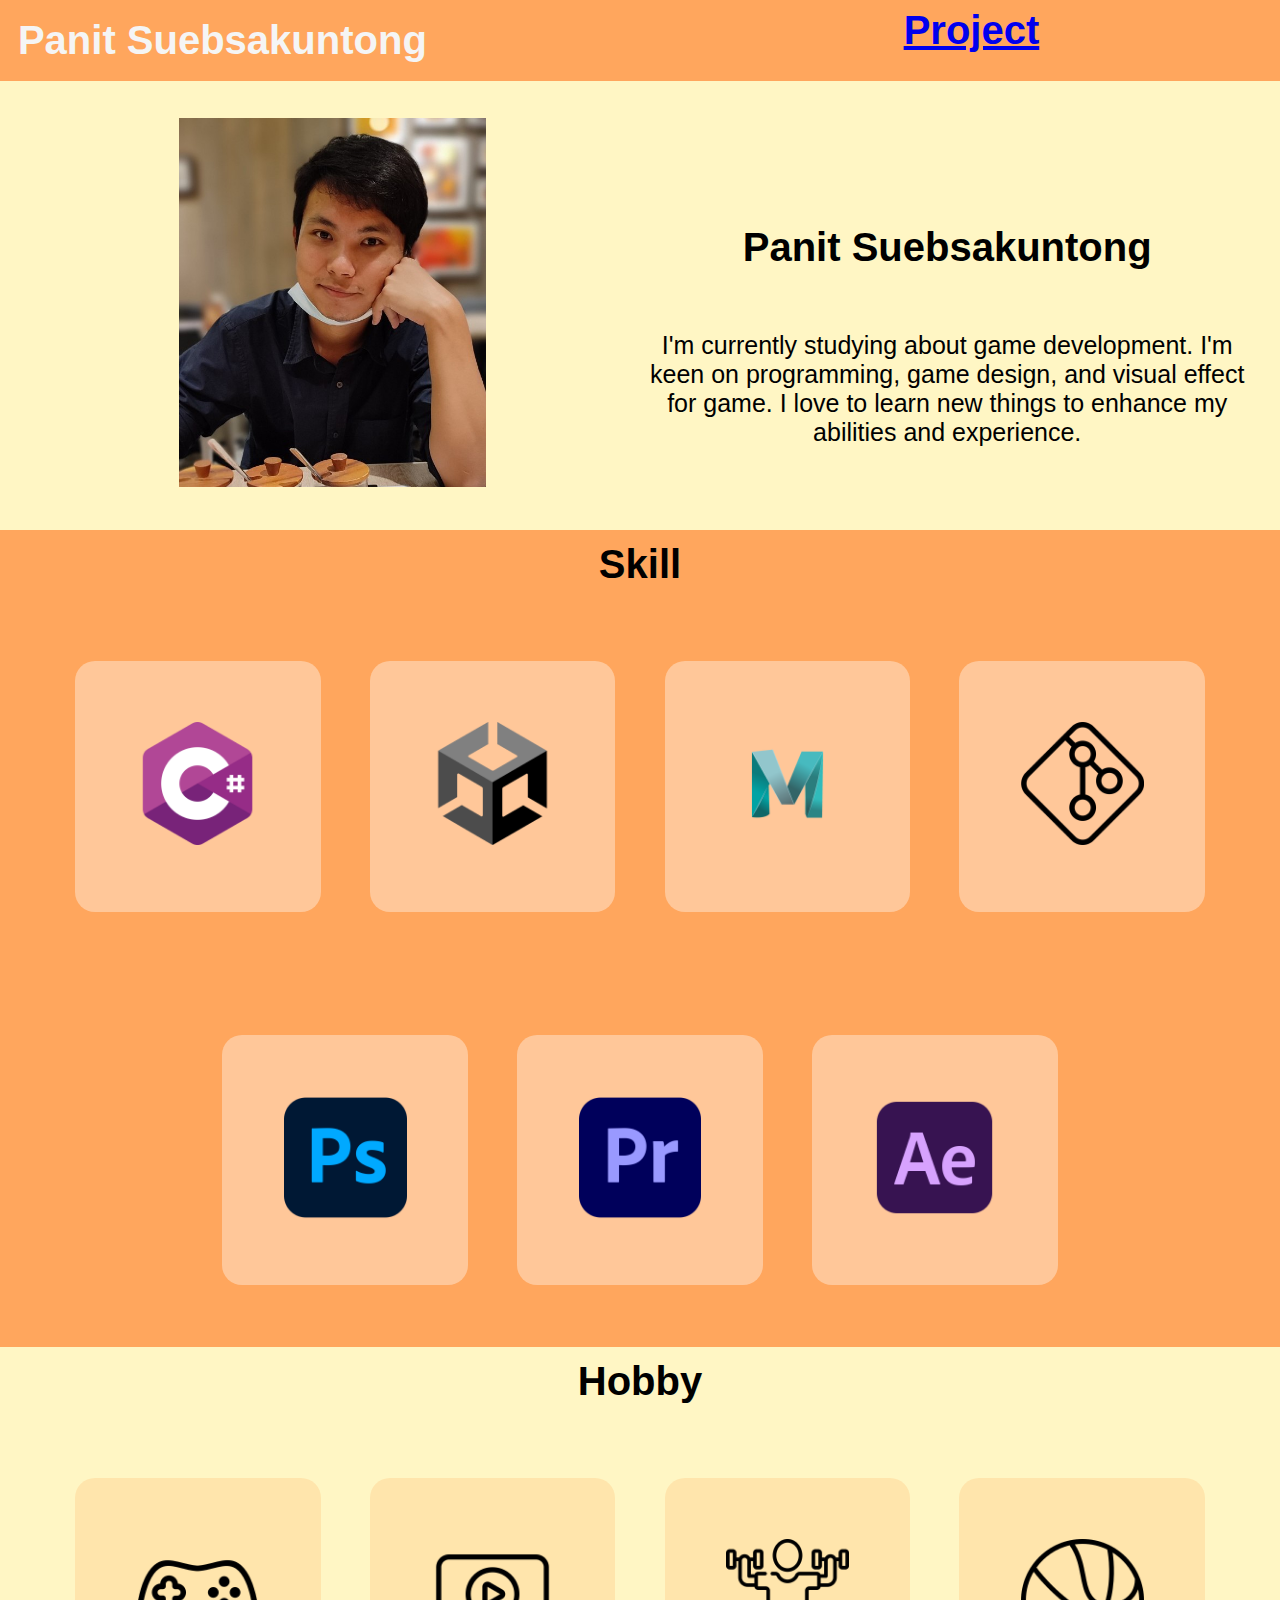
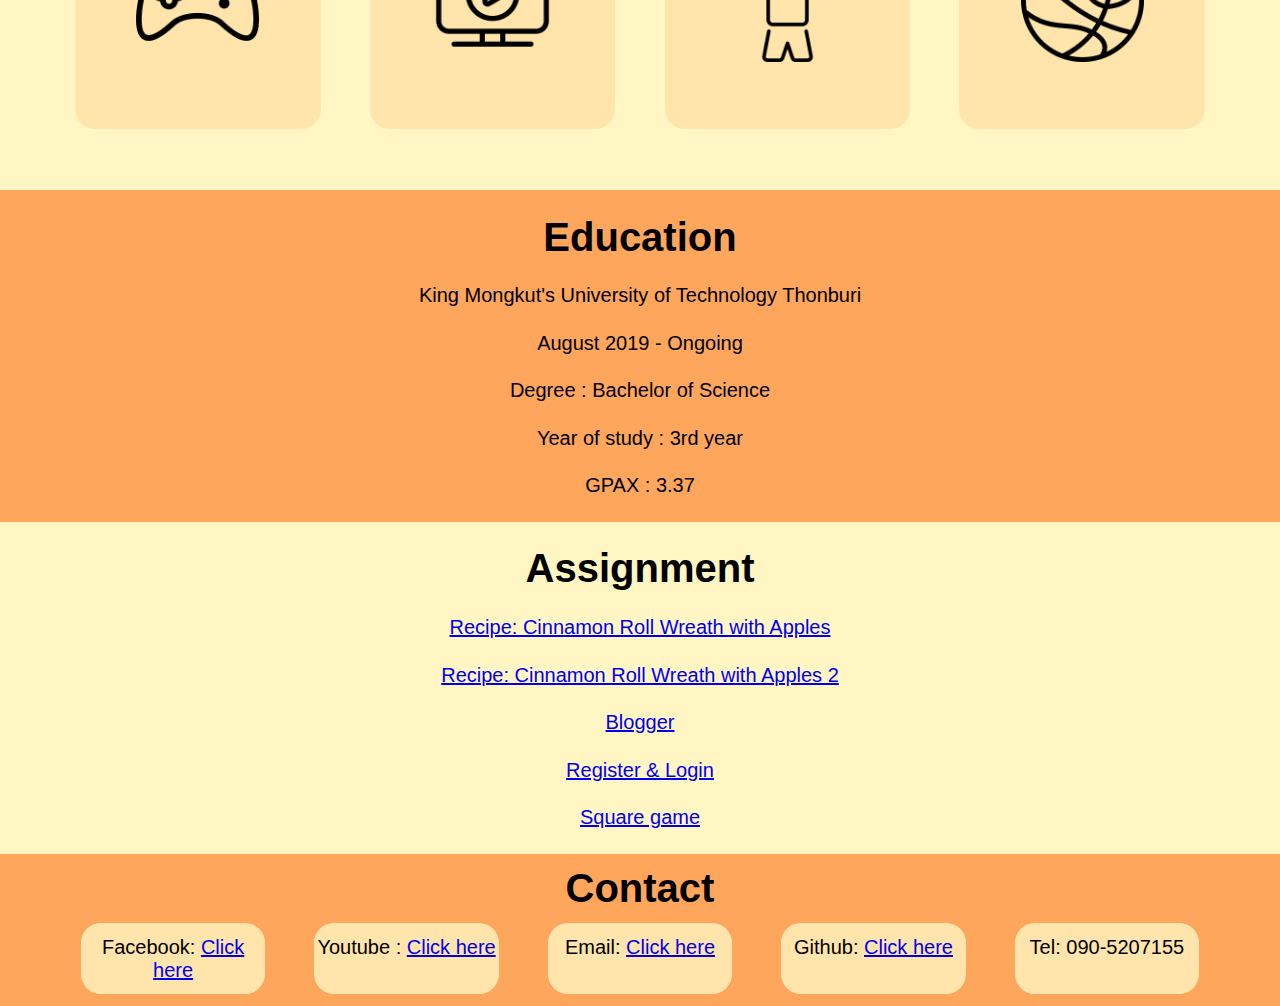
<file: index.html>
<!DOCTYPE html>
<html lang="en">
<head>
    <meta charset="UTF-8">
    <meta http-equiv="X-UA-Compatible" content="IE=edge">
    <meta name="viewport" content="width=device-width, initial-scale=1.0">
    <title>Panit Suebsakuntong</title>
    <link rel='stylesheet' type='text/css' media='screen' href='main.css'>
</head>
<body>

    <div class="grid-HeaderContainer">
        <div id="header">
            Panit Suebsakuntong
        </div>

        <div id="header">
            <a href="Project.html" style="text-align: right;"> Project </a>
        </div>
    </div>

    <div class="grid-container">     
        <div id="profile">
            <div class="flex-profile-container">
                <div>
                    <img id="profile-img" src="Pic/Cute.jpg" alt="pic">
                </div>

                <div>
                    <div id="profile-topic">
                        Panit Suebsakuntong
                    </div>
                    
                    I'm currently studying about game development. I'm keen on programming, game design, and visual effect for game.
                    I love to learn new things to enhance my abilities and experience.

                </div>
            </div>
        </div>

        <div id="skill">
            <div class="topic">
                Skill
            </div>
    
            <div class="flex-skill-container">
                <div>
                    <img src="Pic/skill/c-sharp.png" alt="c#">
                </div>

                <div>
                    <img src="Pic/skill/unity.png" alt="unity">
                </div>
                
                <div>
                    <img src="Pic/skill/maya-34da88e18b.png" alt="maya">
                </div>
                
                <div>
                    <img src="Pic/skill/git.png" alt="git">
                </div>
                
                <div>
                    <img src="Pic/skill/photoshop.png" alt="photoshop">
                </div>

                <div>
                    <img src="Pic/skill/premiere-pro.png" alt="premiere-pro">
                </div>

                <div>
                    <img src="Pic/skill/after-effects.png" alt="after-effects">
                </div>
            </div>
        </div>

        <div id="hobby">
            <div class="topic">
                Hobby
            </div>

            <div class="flex-hobby-container">
                <div>
                    <img src="Pic/hobby/console.png" alt="game">
                </div>

                <div>
                    <img src="Pic/hobby/watch-movie.png" alt="moive">
                </div>

                <div>
                    <img src="Pic/hobby/exercise.png" alt="exercise">
                </div>

                <div>
                    <img src="Pic/hobby/basketball-ball-variant.png" alt="basketball">
                </div>
            </div>
        </div>

        <div id="education">
            <div class="topic">
                Education
            </div>

            <div>
                King Mongkut's University of Technology Thonburi
            </div>

            <div>
                August 2019 - Ongoing
            </div>

            <div>
                Degree : Bachelor of Science
            </div>

            <div>
                Year of study : 3rd year
            </div>

            <div>
                GPAX : 3.37
            </div>

        </div>

        <div id="assignment">
            <div class="topic">
                Assignment
            </div>

            <div>
                <div>
                    <a href="assignment3/recipe.html">Recipe: Cinnamon Roll Wreath with Apples</a>
                </div>

                <div>
                    <a href="assignment4/recipe.html">Recipe: Cinnamon Roll Wreath with Apples 2</a>
                </div>
                
                <div>
                    <a href="assignment5/index.html">Blogger</a>
                </div>
                
                <div>
                    <a href="assignment6/register.html">Register & Login</a>
                </div>

                <div>
                    <a href="assignment7/index.html">Square game</a>
                </div>
            </div>
        </div>


        <div id="contact">
            <div class="topic">
                Contact
            </div>

            <div class="flex-contact-container">
                <div>
                    Facebook: <a href="https://www.facebook.com/Nonuse777/"> Click here </a>
                </div>
    
                <div>
                    Youtube : <a href="https://www.youtube.com/channel/UChmiUcm_o_qMv1Fh_AVk7zw"> Click here </a>
                </div>
    
                <div>
                    Email: <a href="mailto:panit.cuteza@mail.kmutt.ac.th"> Click here </a>
                </div>
    
                <div>
                    Github: <a href="https://github.com/panit100"> Click here </a>
                </div>
    
                <div>
                    Tel: 090-5207155
                </div>
            </div>
        </div>
    </div>
</body>
</html>
</file>
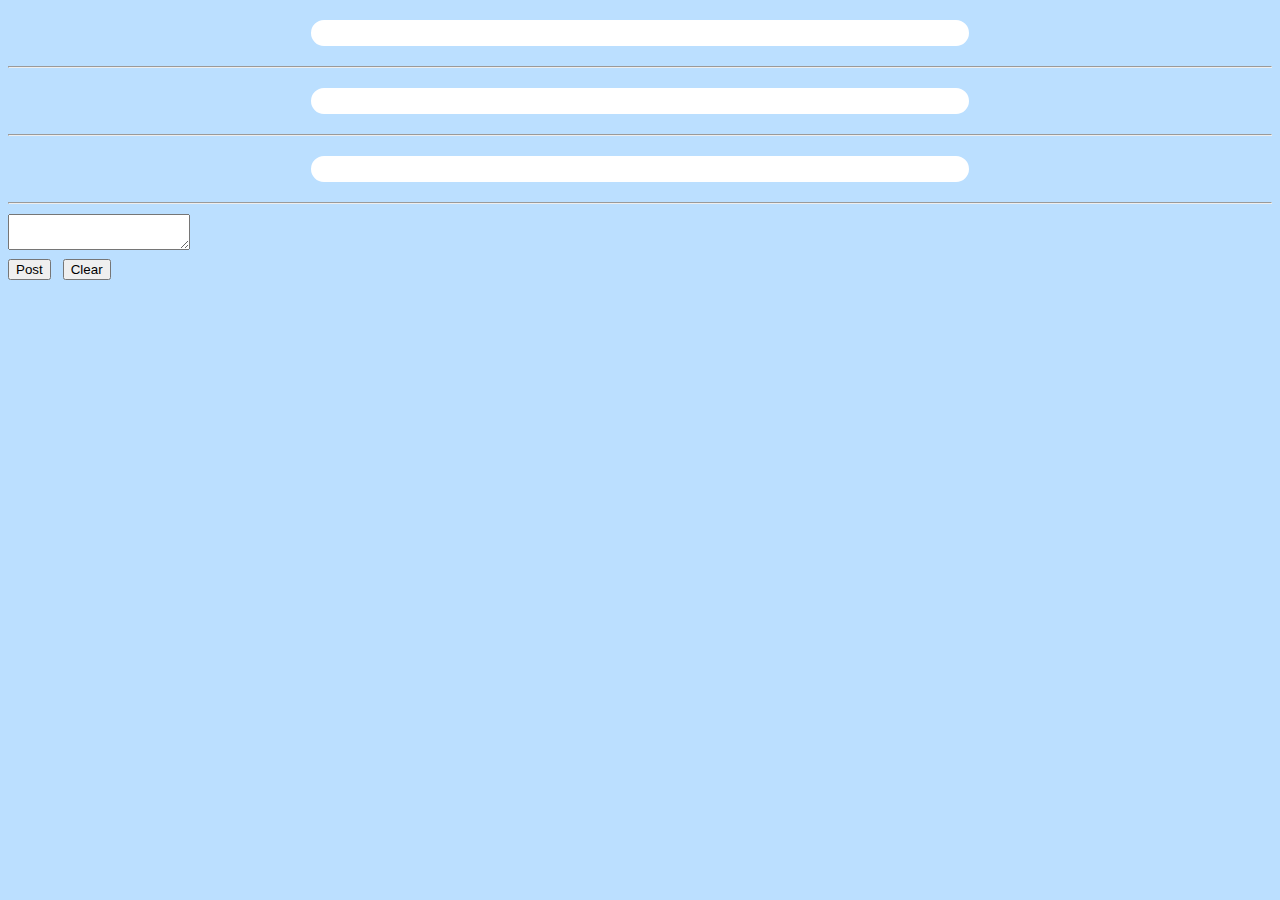
<file: assignment5/index.html>
<!DOCTYPE html>
<html>
<head>
	<meta charset='utf-8'>
	<meta http-equiv='X-UA-Compatible' content='IE=edge'>
	<title>Blogger</title>
	<meta name='viewport' content='width=device-width, initial-scale=1'>
	<link rel='stylesheet' type='text/css' media='screen' href='main.css'>
	<script src='main.js'></script>
</head>
<body>
	<div id="topic1"></div>
	<hr>
	<div id="comment1"></div>
	<hr>
	<div id="comment2"></div>
	<hr>
	<textarea name="text1" id="text1"></textarea> 
	<br/>
	<button type="button" onclick="postFunction()">Post</button>
	<button type="button" onclick="clearFunction()">Clear</button>
	
</body>
</html>
</file>
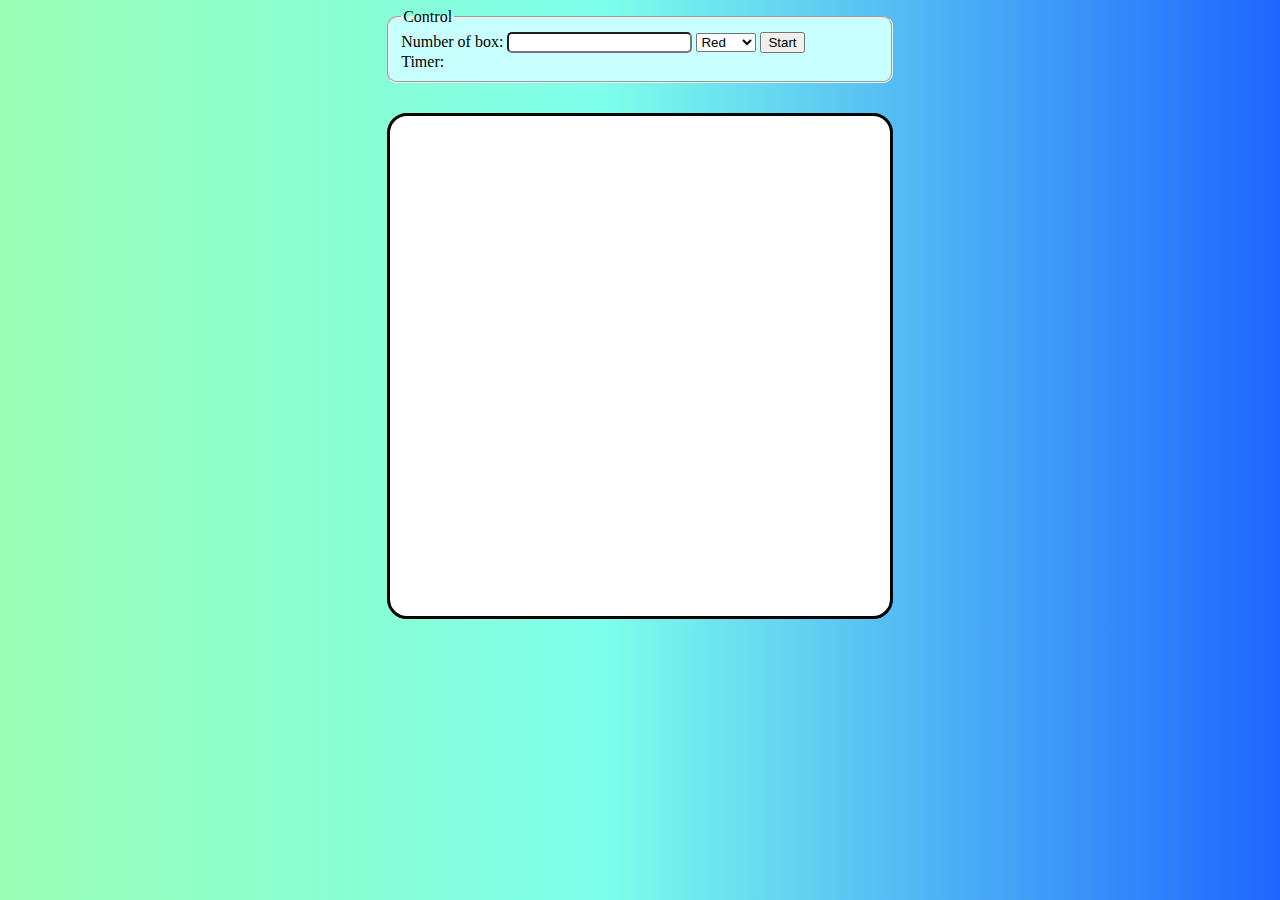
<file: assignment7/index.html>
<!DOCTYPE html>
<html>
	<head>
		<meta charset="UTF-8">
		<title>Square game</title>
		<script type="text/javascript" src="game.js"></script>
		<link rel="stylesheet" type="text/css" href="game.css">
	</head>
	<body>
		<!-- these codes were adapted from https://courses.cs.washington.edu/courses/cse154/17sp/lecture/more-dom/code/squares.html  -->

		<fieldset>
			<legend>Control</legend>
			Number of box: 
			<input type="text" name="numbox" id="numbox">
			<select name="color" id = "color">
  				<option value="red">Red</option>
  				<option value="blue">Blue</option>
  				<option value="green">Green</option>
			</select>
			<button id="start">Start</button>
			<div id="timerClock"> Timer:
				<div id="clock"></div>
			</div>
		</fieldset>

		
		

		<div id="game-container">
			<div id="game-layer"></div>
		</div>
	
	</body>
</html>
</file>
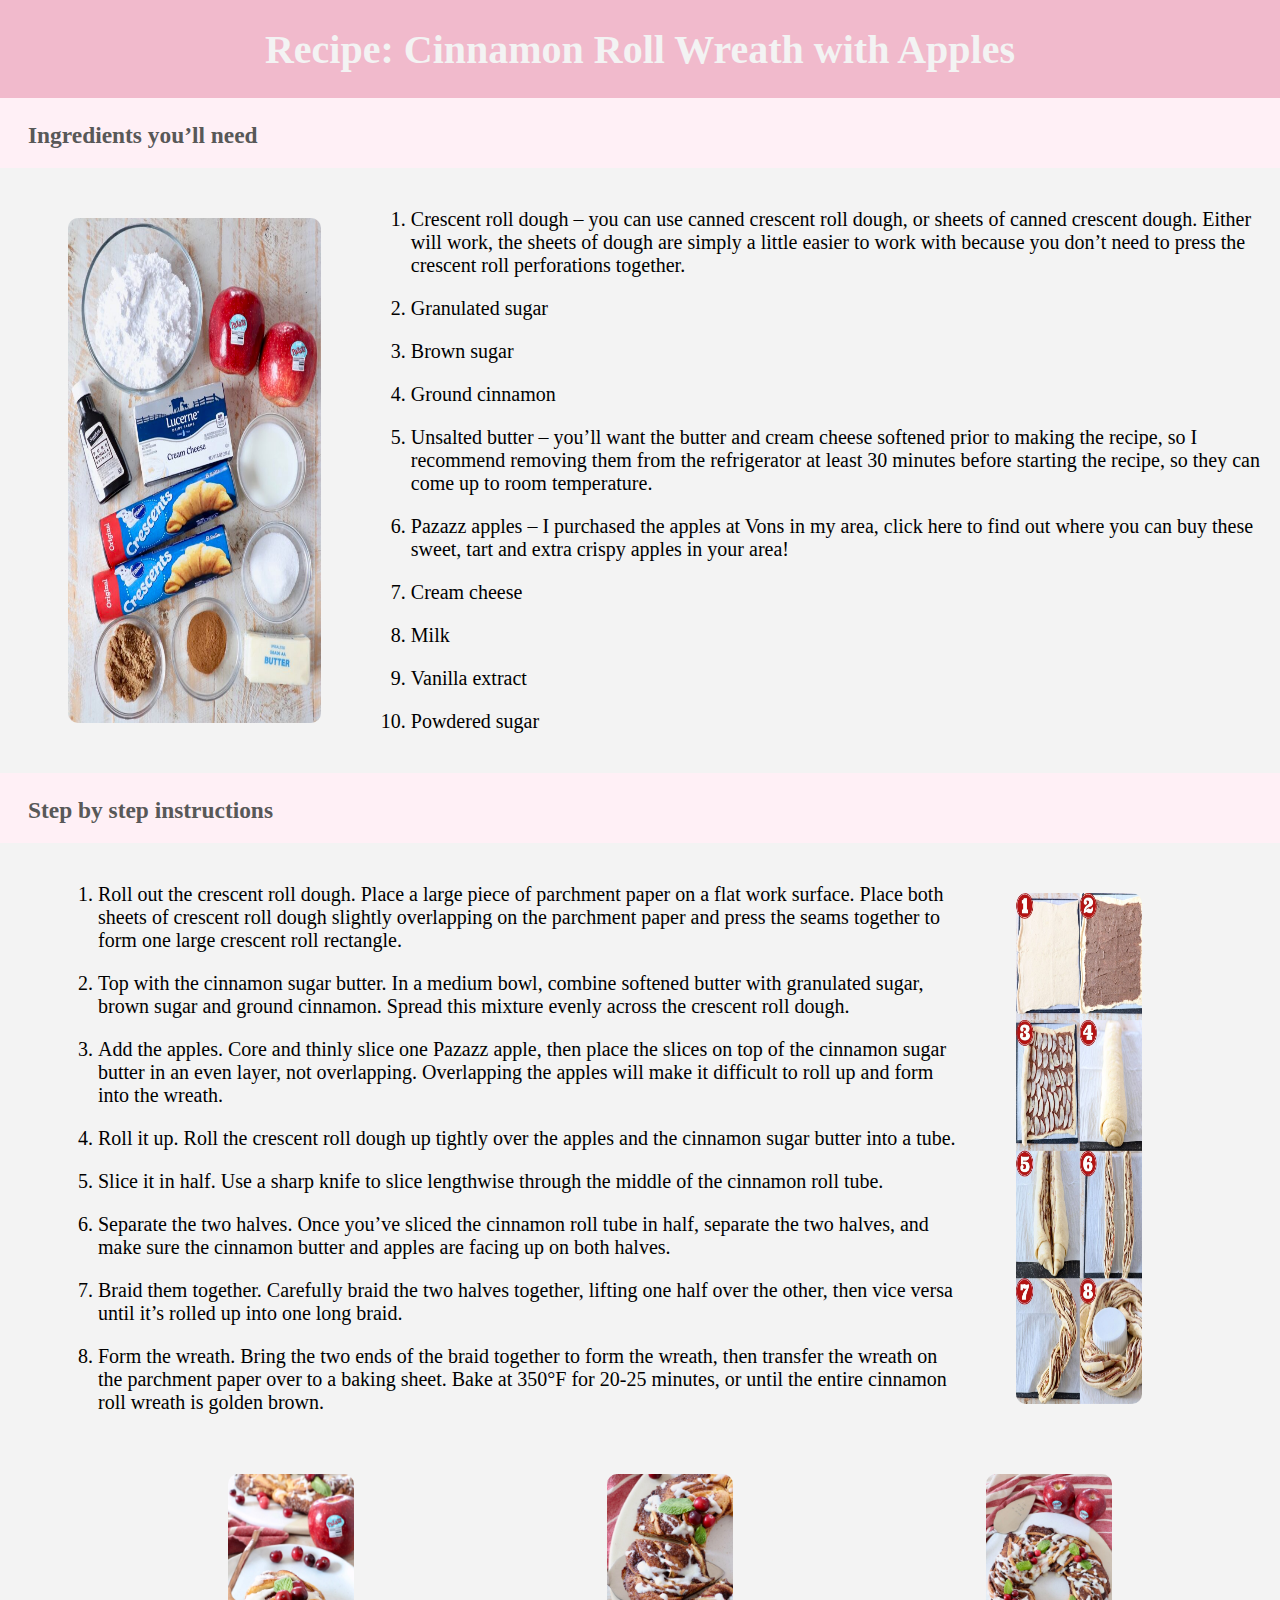
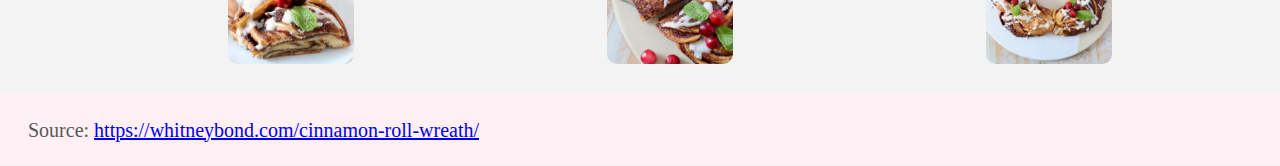
<file: assignment3/recipe.html>
<!DOCTYPE html>
<html>
<head>
	<meta charset='utf-8'>
	<meta http-equiv='X-UA-Compatible' content='IE=edge'>
	<title>Cinnamon Roll Wreath with Apples</title>
	<meta name='viewport' content='width=device-width, initial-scale=1'>
	<link rel="stylesheet" href="style.css">
	
</head>
<body id="background">
	<!-- <img class="cinnamon" src="pic/cinnamon-5.jpeg" alt=" cinnamon-5"> -->

	<div class="background_Topic">
		<div class="text_Topic">
			<h1>
				Recipe: Cinnamon Roll Wreath with Apples
			</h1>
		</div>
	</div>

	<div class="background_Heading">
		<div class="text_Heading">
			<h3>
				Ingredients you’ll need
			</h3>
		</div>
	</div>

	<div class="flexDis">
		<img class="img_Content1" src="pic/cinnamon-1.jpeg" alt="Ingredients">

		<div class="text_Content">
			<ol>
				<li>Crescent roll dough – you can use canned crescent roll dough, or sheets of canned crescent dough. Either will work, the sheets of dough are simply a little easier to work with because you don’t need to press the crescent roll perforations together.</li>
				<li>Granulated sugar</li>
				<li>Brown sugar</li>
				<li>Ground cinnamon</li>
				<li>Unsalted butter – you’ll want the butter and cream cheese softened prior to making the recipe, so I recommend removing them from the refrigerator at least 30 minutes before starting the recipe, so they can come up to room temperature.</li>
				<li>Pazazz apples – I purchased the apples at Vons in my area, click here to find out where you can buy these sweet, tart and extra crispy apples in your area!</li>
				<li>Cream cheese</li>
				<li>Milk</li>
				<li>Vanilla extract</li>
				<li>Powdered sugar</li>
			</ol>
		</div>
	</div>

	<div class="background_Heading">
		<div class="text_Heading">
			<h3>
				Step by step instructions
			</h3>
		</div>
	</div>

	<div class="flexDis">
		<div class="text_Content">
			<ol>
				<li>Roll out the crescent roll dough. Place a large piece of parchment paper on a flat work surface. Place both sheets of crescent roll dough slightly overlapping on the parchment paper and press the seams together to form one large crescent roll rectangle.</li>
				<li>Top with the cinnamon sugar butter. In a medium bowl, combine softened butter with granulated sugar, brown sugar and ground cinnamon. Spread this mixture evenly across the crescent roll dough.</li>
				<li>Add the apples. Core and thinly slice one Pazazz apple, then place the slices on top of the cinnamon sugar butter in an even layer, not overlapping. Overlapping the apples will make it difficult to roll up and form into the wreath.</li>
				<li>Roll it up. Roll the crescent roll dough up tightly over the apples and the cinnamon sugar butter into a tube.</li>
				<li>Slice it in half. Use a sharp knife to slice lengthwise through the middle of the cinnamon roll tube.</li>
				<li>Separate the two halves. Once you’ve sliced the cinnamon roll tube in half, separate the two halves, and make sure the cinnamon butter and apples are facing up on both halves.</li>
				<li>Braid them together. Carefully braid the two halves together, lifting one half over the other, then vice versa until it’s rolled up into one long braid.</li>
				<li>Form the wreath. Bring the two ends of the braid together to form the wreath, then transfer the wreath on the parchment paper over to a baking sheet. Bake at 350°F for 20-25 minutes, or until the entire cinnamon roll wreath is golden brown.</li>
			</ol>
		</div>

		<img class="img_Content2" src="pic/cinnamon-2.jpeg" alt="Ingredients">
	</div>

	<div class="flexDisImg">
		<img class="img_Content2" src="pic/cinnamon-3.jpeg" alt="Ingredients">
		<img class="img_Content2" src="pic/cinnamon-4.jpeg" alt="Ingredients">
		<img class="img_Content2" src="pic/cinnamon-5.jpeg" alt="Ingredients">
	</div>
	
	<div class="background_Heading">
		<div class="source">
			Source: <a href="https://whitneybond.com/cinnamon-roll-wreath/"> https://whitneybond.com/cinnamon-roll-wreath/ </a>
		</div>
	</div>
	
</body>
</html>
</file>
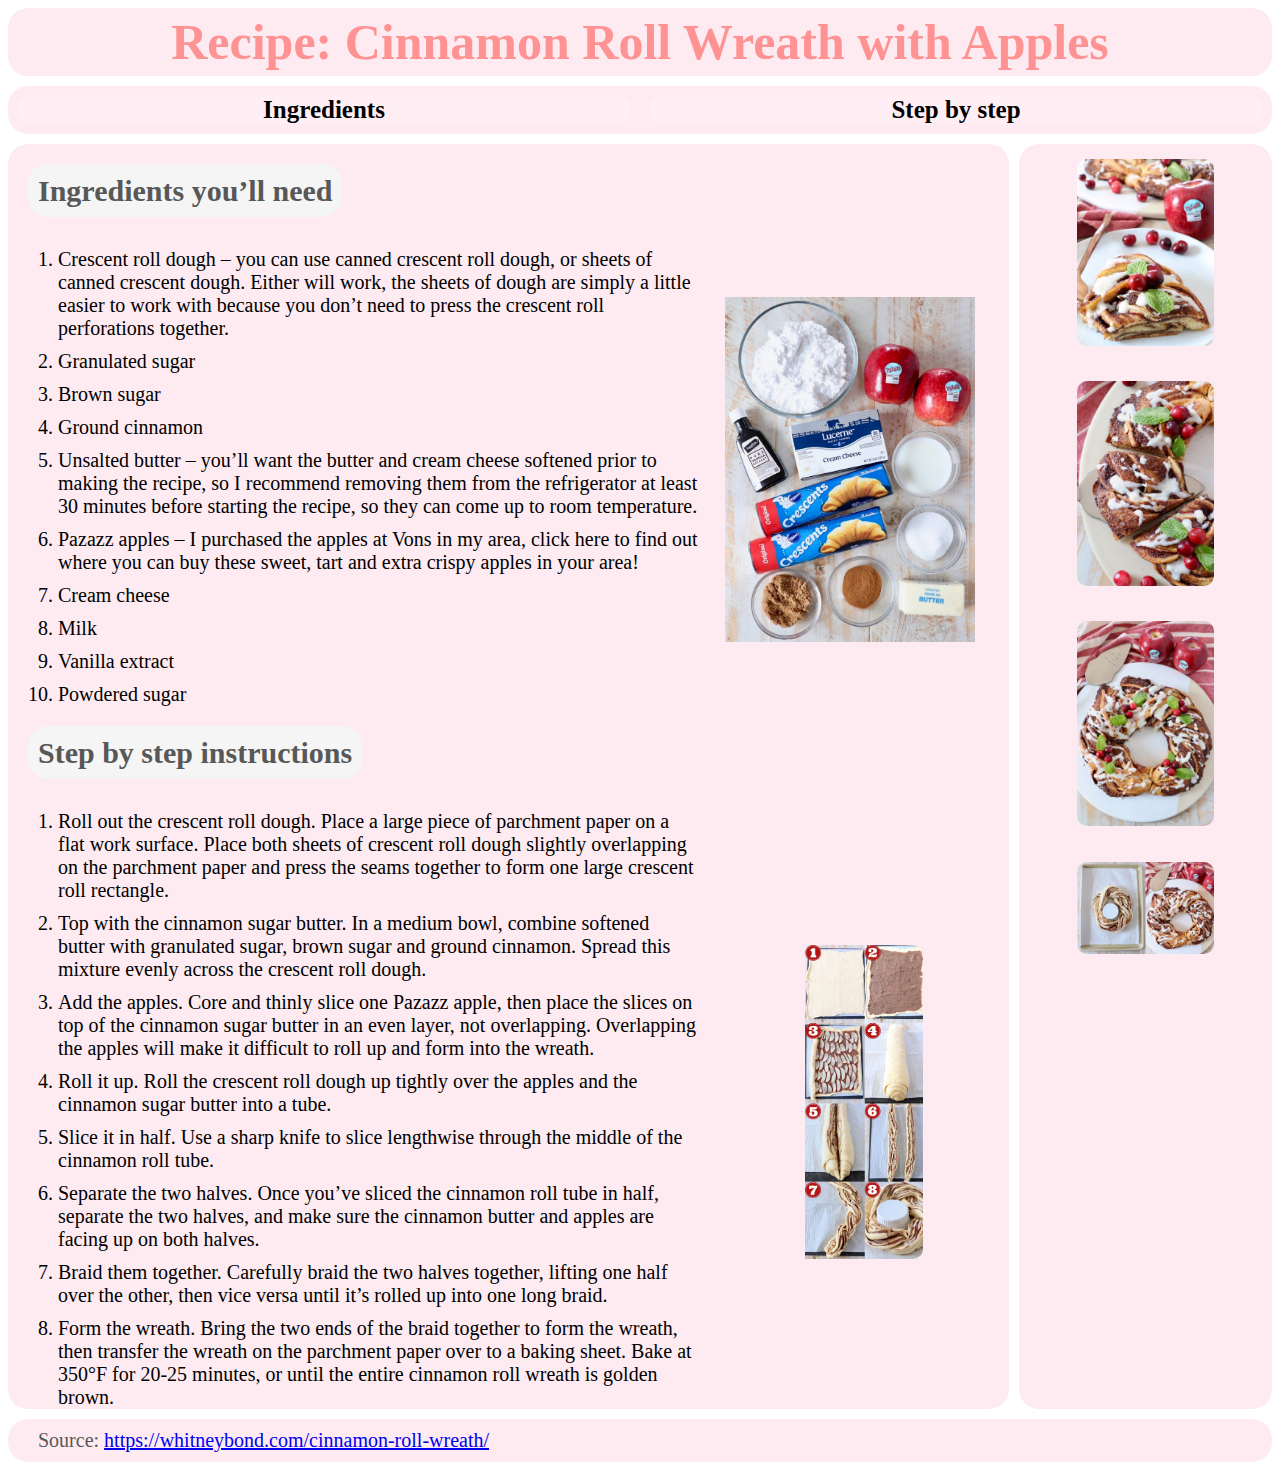
<file: assignment4/recipe.html>
<!DOCTYPE html>
<html>
<head>
	<meta charset='utf-8'>
	<meta http-equiv='X-UA-Compatible' content='IE=edge'>
	<title>Cinnamon Roll Wreath with Apples</title>
	<meta name='viewport' content='width=device-width, initial-scale=1'>
	<link rel='stylesheet' type='text/css' media='screen' href='main.css'>
</head>
<body>
	<div class="grid-container">
        <div id="header">
				Recipe: Cinnamon Roll Wreath with Apples
		</div>

        <div id="topic">
			<div>Ingredients</div>
			<div>Step by step</div>
		</div>

        <div id="main1">
			<div id="content-topic">
				<h3>
					Ingredients you’ll need
				</h3>
			</div>
			
			<div class="gridContent-container">
				<div id="content">
					<ol>
						<li>Crescent roll dough – you can use canned crescent roll dough, or sheets of canned crescent dough. Either will work, the sheets of dough are simply a little easier to work with because you don’t need to press the crescent roll perforations together.</li>
						<li>Granulated sugar</li>
						<li>Brown sugar</li>
						<li>Ground cinnamon</li>
						<li>Unsalted butter – you’ll want the butter and cream cheese softened prior to making the recipe, so I recommend removing them from the refrigerator at least 30 minutes before starting the recipe, so they can come up to room temperature.</li>
						<li>Pazazz apples – I purchased the apples at Vons in my area, click here to find out where you can buy these sweet, tart and extra crispy apples in your area!</li>
						<li>Cream cheese</li>
						<li>Milk</li>
						<li>Vanilla extract</li>
						<li>Powdered sugar</li>
					</ol>
				</div>

				<div id="image">
					<img class="img_Content1" src="pic/cinnamon-1.jpeg" alt="Ingredients">
				</div>
			</div>
			
			<div id="content-topic">
				<h3>
					Step by step instructions	
				</h3>
			</div>
			
			<div class="gridContent-container">
				<div id="content">
					<ol>
						<li>Roll out the crescent roll dough. Place a large piece of parchment paper on a flat work surface. Place both sheets of crescent roll dough slightly overlapping on the parchment paper and press the seams together to form one large crescent roll rectangle.</li>
						<li>Top with the cinnamon sugar butter. In a medium bowl, combine softened butter with granulated sugar, brown sugar and ground cinnamon. Spread this mixture evenly across the crescent roll dough.</li>
						<li>Add the apples. Core and thinly slice one Pazazz apple, then place the slices on top of the cinnamon sugar butter in an even layer, not overlapping. Overlapping the apples will make it difficult to roll up and form into the wreath.</li>
						<li>Roll it up. Roll the crescent roll dough up tightly over the apples and the cinnamon sugar butter into a tube.</li>
						<li>Slice it in half. Use a sharp knife to slice lengthwise through the middle of the cinnamon roll tube.</li>
						<li>Separate the two halves. Once you’ve sliced the cinnamon roll tube in half, separate the two halves, and make sure the cinnamon butter and apples are facing up on both halves.</li>
						<li>Braid them together. Carefully braid the two halves together, lifting one half over the other, then vice versa until it’s rolled up into one long braid.</li>
						<li>Form the wreath. Bring the two ends of the braid together to form the wreath, then transfer the wreath on the parchment paper over to a baking sheet. Bake at 350°F for 20-25 minutes, or until the entire cinnamon roll wreath is golden brown.</li>
					</ol>
				</div>

				<div id="image">
					<img class="img_Content2" src="pic/cinnamon-2.jpeg" alt="Ingredients">
				</div>
			</div>
				
		</div>

        <div id="main2">
			<div class="flex_container">
				<div > <img src="pic/cinnamon-3.jpeg" alt="Bulbasaur"> </div>
				<div > <img src="pic/cinnamon-4.jpeg" alt="Charmander"> </div>
				<div > <img src="pic/cinnamon-5.jpeg" alt="Charmeleon"> </div>
				<div > <img src="pic/cinnamon-6.jpeg" alt="Charmeleon"> </div>
			</div>
		</div>

        <div id="footer">
			<div id="source">
				Source: <a href="https://whitneybond.com/cinnamon-roll-wreath/"> https://whitneybond.com/cinnamon-roll-wreath/ </a>
			</div>
		</div>
	</div>
</body>
</html>
</file>
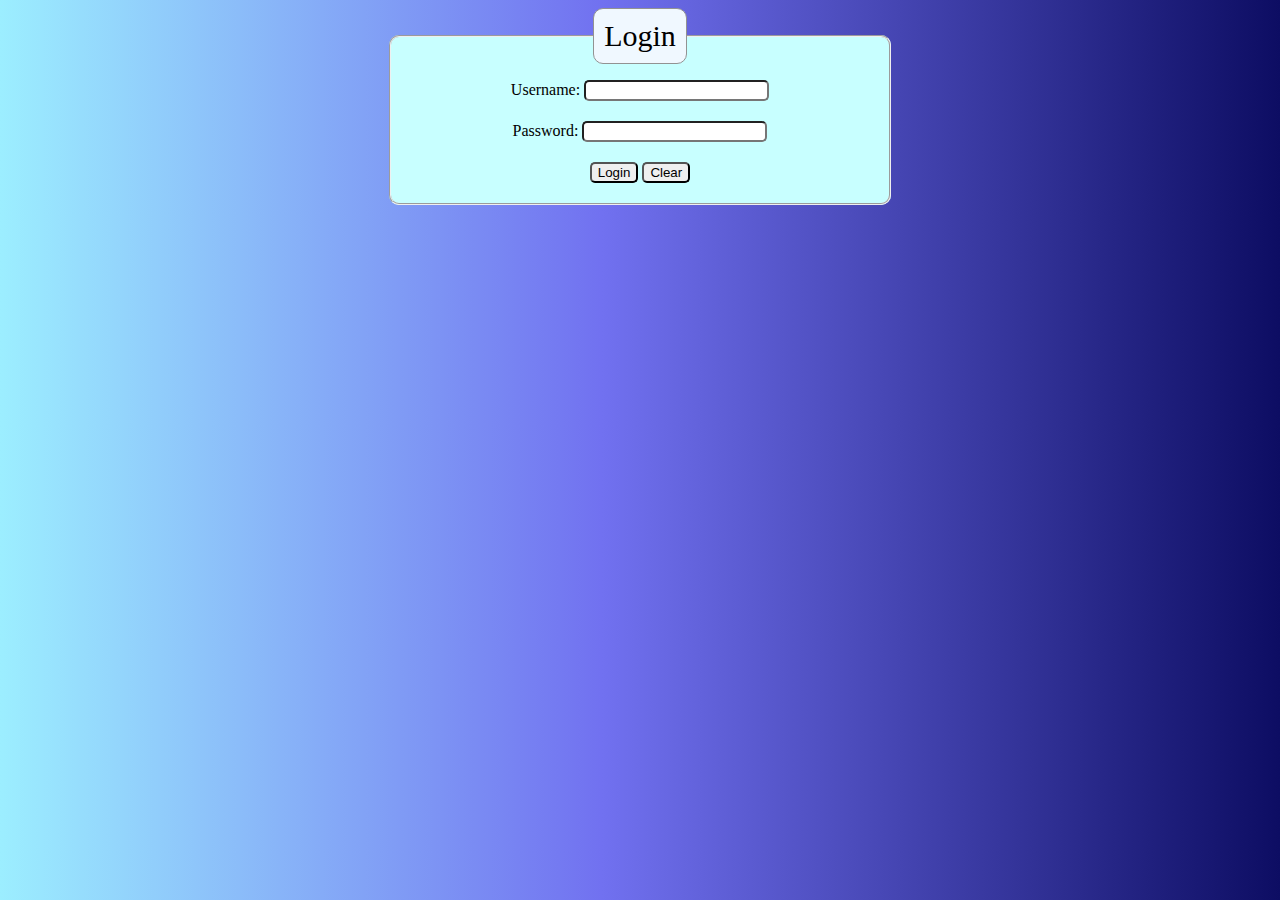
<file: assignment6/login.html>
<!DOCTYPE html>
<html>
<head>
	<meta charset='utf-8'>
	<meta http-equiv='X-UA-Compatible' content='IE=edge'>
	<title>Page Title</title>
	<meta name='viewport' content='width=device-width, initial-scale=1'>
	<link rel='stylesheet' type='text/css' media='screen' href='main.css'>
	<script src='login.js'></script>
</head>
<body>
	<form name="myLogin" id = "myLogin">
		<fieldset>
			<legend>Login</legend>
			Username: 
			<input type="text" name="username" id="username" required>
			<br>
			Password: 
			<input type="password" name="password" required>
			<br>
			<input type="submit" value="Login">
			<input type="reset" value="Clear">
		</fieldset>
	</form>
</body>
</html>
</file>
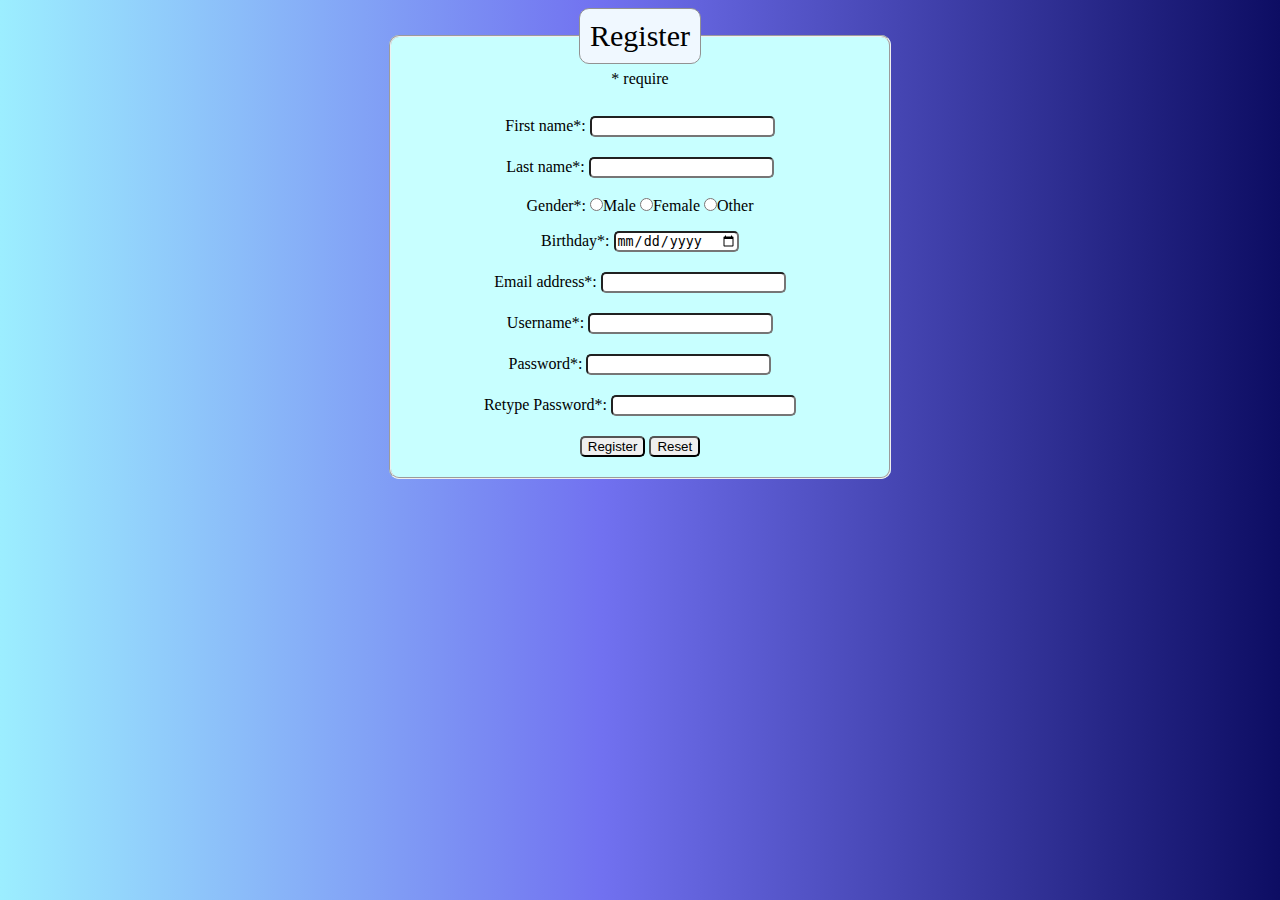
<file: assignment6/register.html>
<!DOCTYPE html>
<html>
<head>
	<meta charset='utf-8'>
	<meta http-equiv='X-UA-Compatible' content='IE=edge'>
	<title>Page Title</title>
	<meta name='viewport' content='width=device-width, initial-scale=1'>
	<link rel='stylesheet' type='text/css' media='screen' href='main.css'>
	<script src='register.js'></script>
</head>
<body>
	<form name="myForm" id="myForm" action="login.html">
		<fieldset>
			<legend>Register</legend>
			<span>* require</span> <br>
			<span id="errormsg"> </span> <br>
			First name*: 
			<input type="text" name="firstname" required>
			<br>
			Last name*: 
			<input type="text" name="lastname" >
			<br>
			Gender*: 
			<input type="radio" name="gender" value="male" >Male
			<input type="radio" name="gender" value="female" >Female
			<input type="radio" name="gender" value="female" >Other
			<br>
			Birthday*: 
			<input type="date" name="bday" value="" >
			<br>
			Email address*: 
			<input type="email" name="email" >
			<br>
			Username*: 
			<input type="text" name="username" >
			<br>
			Password*: 
			<input type="password" name="password" required>
			<br>
			Retype Password*: 
			<input type="password" name="password" required>
			<br>
			<input type="submit" value="Register">
			<input type="reset" value="Reset">
		</fieldset>
	</form>
</body>
</html>
</file>
<file: main.css>
body{
    font-family:'Segoe UI', Tahoma, Geneva, Verdana, sans-serif;
    font-size: 20px;
    margin: 0%;
}

img{
    width: 50%;
}

.grid-container {
	display: grid;
    grid-template-columns: 100%;
    grid-gap: 0px;
}

.grid-container > div{
	/* border-radius: 20px; */
    padding: 0% 2%;
    text-align: center;
}

.grid-HeaderContainer{
    display: grid;
    grid-template-columns: 70% 30%;
    grid-gap: 0px;
    margin: 0px 0px;
}

.grid-HeaderContainer > div{
    text-align: center;
}

.flex-profile-container{
    display: flex;
    flex-wrap: wrap;
    justify-content: center;
}

.flex-profile-container > div{
    width: 50%;
    margin: 3% 0%;
    text-align: center;
    align-content: center;
    align-items: center;
    font-size: 25px;
}

.flex-skill-container{
    display: flex;
    flex-wrap: wrap;
    justify-content: center;
}

.flex-skill-container > div{
    background-color: rgb(255, 199, 153);
    border-radius: 20px;
    
    width: 20%;
    margin: 5% 2%;
    padding: 5% 0%;
    text-align: center;
}

.flex-hobby-container{
    display: flex;
    flex-wrap: wrap;
    justify-content: center;
}

.flex-hobby-container > div{
    background-color: rgb(255, 229, 172);
    border-radius: 20px;

    width: 20%;
    margin: 5% 2%;
    padding: 5% 0%;
    text-align: center;
}

.flex-contact-container{
    display: flex;
    flex-wrap: wrap;
    justify-content: center;
}

.flex-contact-container > div{
    background-color: rgb(255, 229, 172);
    border-radius: 20px;

    width: 15%;
    margin: 0% 2%;
    padding: 1% 0%;
    text-align: center;
}

.flex-project1-container{
    display: flex;
    flex-wrap: wrap;
    justify-content: center;
}

.flex-project1-container > div{
    background-color: rgb(255, 229, 172);
    border-radius: 20px;

    width: 50%;
    margin: 3% 0%;
    text-align: center;
    align-content: center;
}

.flex-project2-container{
    display: flex;
    flex-wrap: wrap;
    justify-content: center;

}

.flex-project2-container > div{
    background-color: rgb(255, 199, 153);
    border-radius: 20px;

    width: 50%;
    margin: 3% 0%;
    text-align: center;
    align-content: center;
}

.project1{
    grid-column: 1 / 2;
    background-color:rgb(255, 229, 172);
}

.project2{
    grid-column: 1 / 2;
    background-color:rgb(255, 199, 153); 
}

.project-img{
    width: 80%;
    border-radius: 20px;
}

.profile-img{
    /* margin: 5% 0%; */
    width: 50%;
    border-radius: 70px;
}

#font-project{
    margin: auto;
    font-size: 150%;
}

#header{
    text-align: left;
    background-color:rgb(255, 166, 93);

    font-size: 40px;
    font-weight: bold;
    color: whitesmoke;

    padding: 2% 2%;
}

#profile{
    grid-column: 1 / 2;
    background-color:rgb(255, 246, 196);

}

#skill{
    grid-column: 1 / 2;
    background-color:rgb(255, 166, 93);
}

#hobby{
    grid-column: 1 / 2;
    background-color:rgb(255, 246, 196);
}

#education{
    grid-column: 1 / 2;
    background-color:rgb(255, 166, 93);
}

#education > div{
    margin: 2% 0%;
}

#assignment{
    grid-column: 1 / 2;
    background-color:rgb(255, 246, 196);
}

#assignment > div{
    margin: 2% 0%;
}

#assignment > div > div{
    margin: 2% 0%;
}

#contact{
    grid-column: 1 / 2;
    background-color:rgb(255, 166, 93);
}

#contact > div{
    margin: 1% 0%;
    /* border-bottom: 1px solid black; */
}

#profile-topic{
    font-size: 40px;
    font-weight: bold;

    margin: 10% 0% ;
}

.topic{
    font-size: 40px;
    font-weight: bold;

    margin: 1% 0% ;
}

@media only screen and (max-width: 768px) {
	.grid-container {
        display: grid;
        grid-template-columns: 100%;
        grid-gap: 0px;
    }
    
    .grid-container > div{
        /* border-radius: 20px; */
        padding: 0% 2%;
        text-align: center;
    }
    
    .flex-profile-container{
        display: flex;
        flex-wrap: wrap;
        justify-content: center;
    }
    
    .flex-profile-container > div{
        width: 100%;
        margin: 3% 0%;
        text-align: center;
        align-content: center;
    }
    
    .flex-skill-container{
        display: flex;
        flex-wrap: wrap;
        justify-content: center;
    }
    
    .flex-skill-container > div{
        background-color: rgb(255, 199, 153);
        border-radius: 20px;
        
        width: 20%;
        margin: 5% 2%;
        padding: 5% 0%;
        text-align: center;
    }
    
    .flex-hobby-container{
        display: flex;
        flex-wrap: wrap;
        justify-content: center;
    }
    
    .flex-hobby-container > div{
        background-color: rgb(255, 229, 172);
        border-radius: 20px;
    
        width: 20%;
        margin: 5% 2%;
        padding: 5% 0%;
        text-align: center;
    }

    .flex-contact-container{
        display: flex;
        flex-wrap: wrap;
        justify-content: center;
    }
    
    .flex-contact-container > div{
        background-color: rgb(255, 229, 172);
        border-radius: 20px;
    
        width: 30%;
        margin: 1% 2%;
        padding: 1% 0%;
        text-align: center;
    }
    
    
    
    #profile-img{
        /* margin: 5% 0%; */
        width: 30%;
        border-radius: 70px;
    }
    
    #header{
        text-align: left;
        background-color:rgb(255, 166, 93);
    
        font-size: 30px;
        font-weight: bold;
        color: whitesmoke;
    
        padding: 2% 2%;
    }
    
    #profile{
        grid-column: 1 / 2;
        background-color:rgb(255, 246, 196);
    
    }
    
    #skill{
        grid-column: 1 / 2;
        background-color:rgb(255, 166, 93);
    }
    
    #hobby{
        grid-column: 1 / 2;
        background-color:rgb(255, 246, 196);
    }
    
    #education{
        grid-column: 1 / 2;
        background-color:rgb(255, 166, 93);
    }
    
    #education > div{
        margin: 2% 0%;
    }
    
    #contact{
        grid-column: 1 / 2;
        background-color:rgb(255, 166, 93);
    }
    
    #contact > div{
        margin: 2% 0%;
        /* border-bottom: 1px solid black; */
    }

    #profile-topic{
        font-size: 25px;
        font-weight: bold;
    
        margin: 1% 0% ;
    }
    
    .topic{
        font-size: 25px;
        font-weight: bold;
    
        margin: 1% 0% ;
    }

    .flex-project1-container{
        display: flex;
        flex-wrap: wrap;
        justify-content: center;
    }
    
    .flex-project1-container > div{
        background-color: rgb(255, 229, 172);
        border-radius: 20px;
    
        width: 100%;
        margin: 3% 0%;
        text-align: center;
        align-content: center;
    }
    
    .flex-project2-container{
        display: flex;
        flex-wrap: wrap;
        justify-content: center;
    
    }
    
    .flex-project2-container > div{
        background-color: rgb(255, 199, 153);
        border-radius: 20px;
    
        width: 100%;
        margin: 3% 0%;
        text-align: center;
        align-content: center;
    }
    
    #project1{
        grid-column: 1 / 2;
        background-color:rgb(255, 229, 172);
    }
    
    #project2{
        grid-column: 1 / 2;
        background-color:rgb(255, 199, 153); 
    }
    
    #project-img{
        width: 50%;
        border-radius: 20px;
    }

    #assignment{
        grid-column: 1 / 2;
        background-color:rgb(255, 246, 196);
    }
    
    #assignment > div{
        margin: 2% 0%;
    }
    
    #assignment > div > div{
        margin: 2% 0%;
    }
}

@media only screen and (max-width: 480px) {
	.grid-container {
        display: grid;
        grid-template-columns: 100%;
        grid-gap: 0px;
    }
    
    .grid-container > div{
        /* border-radius: 20px; */
        padding: 2% 2%;
        text-align: center;
    }
    
    .flex-profile-container{
        display: flex;
        flex-wrap: wrap;
        justify-content: center;
    }
    
    .flex-profile-container > div{
        width: 100%;
        margin: 5% 0%;
        text-align: center;
        align-content: center;
    }
    
    .flex-skill-container{
        display: flex;
        flex-wrap: wrap;
        justify-content: center;
    }
    
    .flex-skill-container > div{
        background-color: rgb(255, 199, 153);
        border-radius: 20px;
        
        width: 25%;
        margin: 5% 2%;
        padding: 5% 0%;
        text-align: center;
    }
    
    .flex-hobby-container{
        display: flex;
        flex-wrap: wrap;
        justify-content: center;
    }
    
    .flex-hobby-container > div{
        background-color: rgb(255, 229, 172);
        border-radius: 20px;
    
        width: 30%;
        margin: 5% 2%;
        padding: 5% 0%;
        text-align: center;
    }

    .flex-contact-container{
        display: flex;
        flex-wrap: wrap;
        justify-content: center;
    }
    
    .flex-contact-container > div{
        background-color: rgb(255, 229, 172);
        border-radius: 20px;
    
        width: 45%;
        margin: 2% 2%;
        padding: 1% 0%;
        text-align: center;
    }
    
    
    
    #profile-img{
        /* margin: 5% 0%; */
        /* width: 100%; */
        border-radius: 50px;
    }
    
    #header{
        text-align: center;
        background-color:rgb(255, 166, 93);
    
        font-size: 30px;
        font-weight: bold;
        color: whitesmoke;
    
        padding: 2% 2%;
    }
    
    #profile{
        grid-column: 1 / 2;
        background-color:rgb(255, 246, 196);
    
    }
    
    #skill{
        grid-column: 1 / 2;
        background-color:rgb(255, 166, 93);
    }
    
    #hobby{
        grid-column: 1 / 2;
        background-color:rgb(255, 246, 196);
    }
    
    #education{
        grid-column: 1 / 2;
        background-color:rgb(255, 166, 93);
    }
    
    #education > div{
        margin: 2% 0%;
    }
    
    #contact{
        grid-column: 1 / 2;
        background-color:rgb(255, 166, 93);
    }
    
    #contact > div{
        margin: 2% 0%;
        /* border-bottom: 1px solid black; */
    }

    #profile-topic{
        font-size: 25px;
        font-weight: bold;
    
        margin: 1% 0% ;
    }

    .topic{
        font-size: 25px;
        font-weight: bold;
    
        margin: 1% 0% ;
    }

    .flex-project1-container{
        display: flex;
        flex-wrap: wrap;
        justify-content: center;
    }
    
    .flex-project1-container > div{
        background-color: rgb(255, 229, 172);
        border-radius: 20px;
    
        width: 100%;
        margin: 3% 0%;
        text-align: center;
        align-content: center;
    }
    
    .flex-project2-container{
        display: flex;
        flex-wrap: wrap;
        justify-content: center;
    }
    
    .flex-project2-container > div{
        background-color: rgb(255, 199, 153);
        border-radius: 20px;
    
        width: 100%;
        margin: 3% 0%;
        text-align: center;
        align-content: center;
    }
    
    #project1{
        grid-column: 1 / 2;
        background-color:rgb(255, 229, 172);
    }
    
    #project2{
        grid-column: 1 / 2;
        background-color:rgb(255, 199, 153); 
    }
    
    #project-img{
        width: 50%;
        border-radius: 20px;
    }

    #assignment{
        grid-column: 1 / 2;
        background-color:rgb(255, 246, 196);
    }
    
    #assignment > div{
        margin: 2% 0%;
    }
    
    #assignment > div > div{
        margin: 2% 0%;
    }
}
</file>
<file: assignment5/main.css>
body{
    font-family: monospace;
    font-size: 20px;

    background-color: rgb(187, 223, 255);
}

div{
    background-color: white;
    border: solid white;
    border-radius: 20px;
    width: fit-content;

    margin: 20px auto;
    padding: 10px;
}

#topic1{
    width: 50%;
}

#comment1{
    width: 50%;
}

#comment2{
    width: 50%;
}
</file>
<file: assignment7/game.css>
body{
    background: rgb(156,255,183);
    background: linear-gradient(90deg, rgba(156,255,183,1) 0%, rgba(126,255,235,1) 47%, rgba(30,101,255,1) 100%);
}

#squares-container {
	margin-top: 30px;
    display: flex;
    justify-content: space-around;
    
}

#squares-layer {
    position: relative;
    width: 500px;
    height: 500px;
    
    border: 3px solid black;
    border-radius: 20px;
    background: white;
}

.square {
    position: absolute;
    width: 25px;
    height: 25px;
    border: 3px solid black;
}

.red{
    background-color: red; 
}
.blue{
    background-color: blue; 
}

.green{
    background-color: green; 
}

fieldset{
    border-radius: 10px;
    background-color: rgb(200, 255, 255);
    margin: 0% 30%;
}

input{
    border-radius: 5px;
}
</file>
<file: assignment3/style.css>
.cinnamon{
    width: 20%;
    /* height: 10%; */
}

#background{
    background-color: rgb(243, 243, 243);
}

.background_Topic{
    /* background-image: url(pic/cinnamon-5.jpeg); */
    background-color: rgb(241, 186, 204);
    height: 100px;
    background-position: center;
    background-repeat: no-repeat;
    background-size: cover;
    margin: -10px;
}

.text_Topic{
    font-size: 20px;
    padding-top: 1px;
    /* padding-bottom: 50%; */
    text-align: center;
    /* position: absolute;
    top: 50%;
    left: 50%; */
    /* transform: translate(-50%,-50%); */
    color: rgb(243, 243, 243);
}

.background_Heading{
    background-color: rgb(255, 240, 246);
    height: 70px;
    background-position: center;
    background-repeat: no-repeat;
    background-size: cover;
    margin: -10px;
}

.text_Heading{
    font-size: 20px;
    padding-top: 1px;
    text-align: left;
    padding-left: 20px;
    color: rgb(88, 88, 88);
    margin: 10px;
}

.background_Content{

}

.text_Content{
    /* margin: 30px; */
    /* padding-top: 10px; */
    font-size: 20px;
}

.img_Content1{
    width: 20%;
    border-radius: 10px;
    margin: 30px;
}
.img_Content2{
    width: 10%;
    border-radius: 10px;
    margin: 30px;
}

li{
    text-align: left;
    margin: 20px;
}

.source{
    font-size: 20px;
    padding-top: 25px;
    text-align: left;
    padding-left: 20px;
    color: rgb(88, 88, 88);
    margin: 10px;
}

.flexDis{
    display: flex;
    flex-wrap: wrap;
    width: 100%;
    margin: 30px;
}
.flexDis > div{
    width: 75%;
}

.flexDisImg{
    display: flex;
    flex-wrap: wrap;
    justify-content: center;
    width: 100%;
    margin: 30px;
}

.flexDisImg > img{
    margin: 10px 10%;
}
</file>
<file: assignment4/main.css>
/* CSS */

body{
	background-color: rgb(255, 255, 255)
}

.grid-container {
	display: grid;
    grid-template-columns: auto 20%;
    grid-gap: 10px;
}

.grid-container > div{
	border-radius: 20px;
    font-size: 20px;
    text-align: left;
    background-color:rgba(251, 221, 231, 0.575);
	
}

.gridContent-container {
	display: grid;
    grid-template-columns: auto 30%;
    grid-gap: 5px;
}

#header{
	grid-column: 1 / span 2;
	text-align: left;

	font-size: 50px;
	font-weight: bold;
    padding-top: 5px;
	padding-bottom: 5px;
    text-align: center;
    color: rgb(255, 147, 147);
}

#topic{
	grid-column: 1 / span 2;

	display: grid;
	grid-template-columns: 50% 50%;
}

#topic > div{
	margin-top: 10px;
	margin-left:  10px;
	margin-right: 10px;
	margin-bottom: 10px;

	border-radius: 30px;
    font-size: 25px;
	font-weight: bold;
    text-align: center;
    background-color:rgb(255, 239, 244);
}

#main1{
	grid-column: 1 / 2;
	height: 100%;
}

#main1 > div{
	margin-top: 30px;
	margin-left: 10px;
	margin-bottom: -20px;
	margin-right: 10px;
}

#main2{
	grid-column: 2 / span 1;
}

#main2 img{
	width: 100%;
}

#footer{
	grid-column: 1 / span 2;
}

#footer > div{
	margin-top: 10px;
	margin-left: 10px;
	margin-bottom: 10px;
	margin-right: 10px;
}

.content-topic{
	margin-top: 10px;
	margin-bottom: 5px;
}

#content{

}

#image{
	margin: auto;
}


h3{
	display: inline;
	border-radius: 20px;

	background-color: whitesmoke;

	font-size: 30px;
    padding-top: 1px;
    text-align: center;
    padding: 10px;
    color: rgb(88, 88, 88);
    margin: 10px;
}

li{
	padding-top: 10px;
	
	text-align: left;
	font-size: 20px;
}

img{
	width: 100%;
	margin: auto;

	border-radius: 10px;
}

.img_Content1{
    width: 85%;
	padding: 20px;
}
.img_Content2{
    width: 40%;
	padding-left: 100px;
}

.flex_container{
    display: flex;
    flex-wrap: wrap;
    width: 60%;
	margin: auto;
    justify-content: center;
}

.flex_container > div{
    width: 300px;
	margin: 5%;
	margin-top: 10%;
	margin-bottom: 10%;
}

#source{
    font-size: 20px;
    text-align: left;
    padding-left: 20px;
    color: rgb(88, 88, 88);
    margin: 10px;
}

@media only screen and (max-width: 768px) {
	.grid-container {
		display: grid;
		grid-template-columns: auto 20%;
		grid-gap: 10px;
	}

	.gridContent-container {
		display: grid;
		grid-gap: 5px;
	}

	#main1{
		grid-column: 1 / span 2;
	}

	#main1 > div{
	margin-top: 30px;
	margin-left: 10px;
	margin-bottom: 20px;
	margin-right: 10px;
}
	#main2{
		grid-column: 1 / span 2;
	}

	#content{
		grid-column: 1 / span 2;
	}

	#image{
		grid-column: 1 / span 2;
		margin: auto;
	}

	h3{
		display: inline;
		border-radius: 20px;
	
		background-color: whitesmoke;
	
		font-size: 30px;
		padding-top: 1px;
		padding-bottom: 0px;
		text-align: center;
		color: rgb(88, 88, 88);
	}

	.img_Content1{
		width: 40%;
		margin: auto;
		padding-left: 30%;
	}
	.img_Content2{
		width: 40%;
		margin: auto;
		padding-left: 30%;
		
	}

	ol{
		margin-top: 10px;
		margin-bottom: 10px;
	}

	.flex_container{
		display: flex;
		flex-wrap: wrap;
		width: 100%;
		justify-content: center;
		
	}
	
	.flex_container > div{
		/* border: 2px solid turquoise; */
		width: 200px;
		margin: auto;
		margin-top: 2%;
		margin-bottom: 2%;
	}
}

@media only screen and (max-width: 480px) {
	.flex_container > div{
		width: 150px;
		margin: auto;
		margin-top: 2%;
		margin-bottom: 2%;
	}
}
</file>
<file: assignment6/main.css>
body{
    background: rgb(156,238,255);
    background: linear-gradient(90deg, rgba(156,238,255,1) 0%, rgba(113,113,240,1) 47%, rgba(13,13,99,1) 100%, rgba(2,0,36,1) 100%);
}

legend{
    background-color: aliceblue;
    border-radius: 10px;
    margin: auto;
    font-size: 30px;
    padding: 10px;
    border: 1px rgb(146, 146, 146) solid;
}

fieldset{
    border-radius: 10px;
    background-color: rgb(200, 255, 255);
    text-align: center;
}

input{
    border-radius: 5px;
    margin: 10px 0px;
    
}

form{
    margin: 0% 30%;
}
</file>
